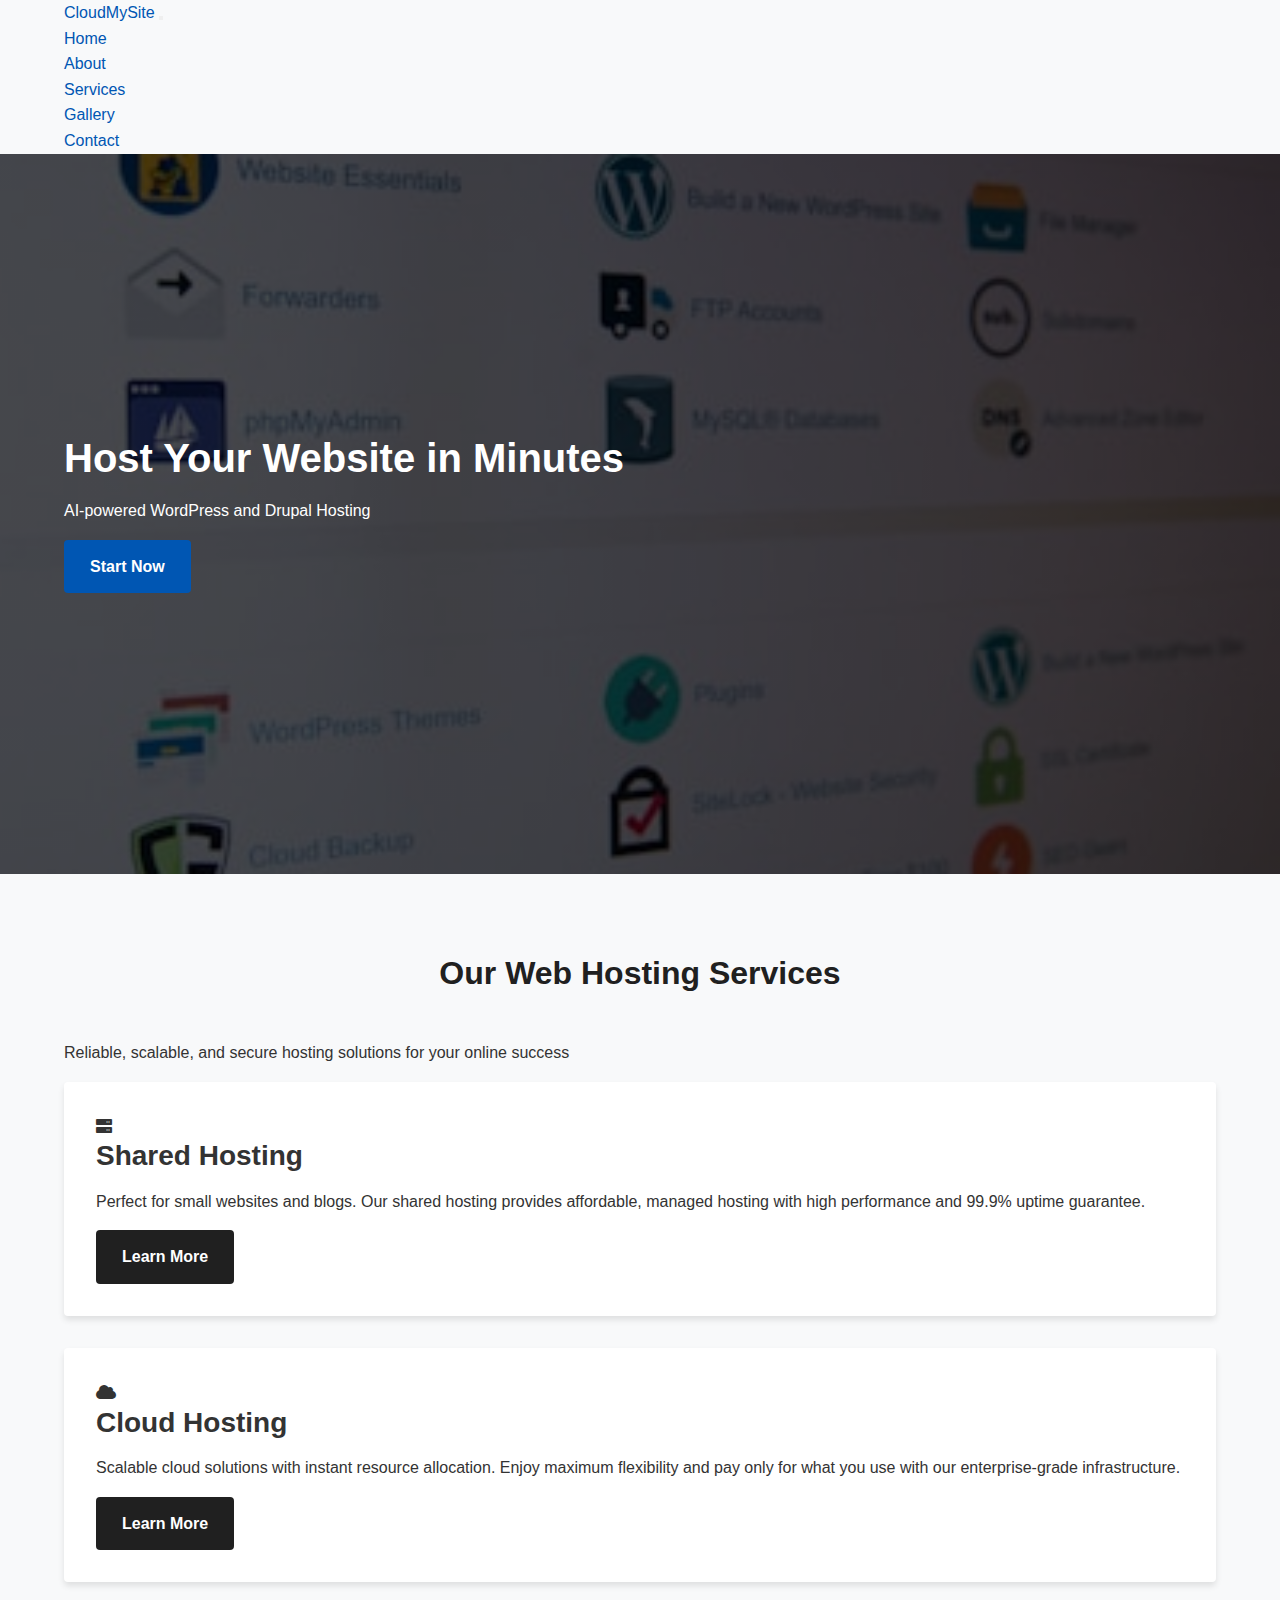
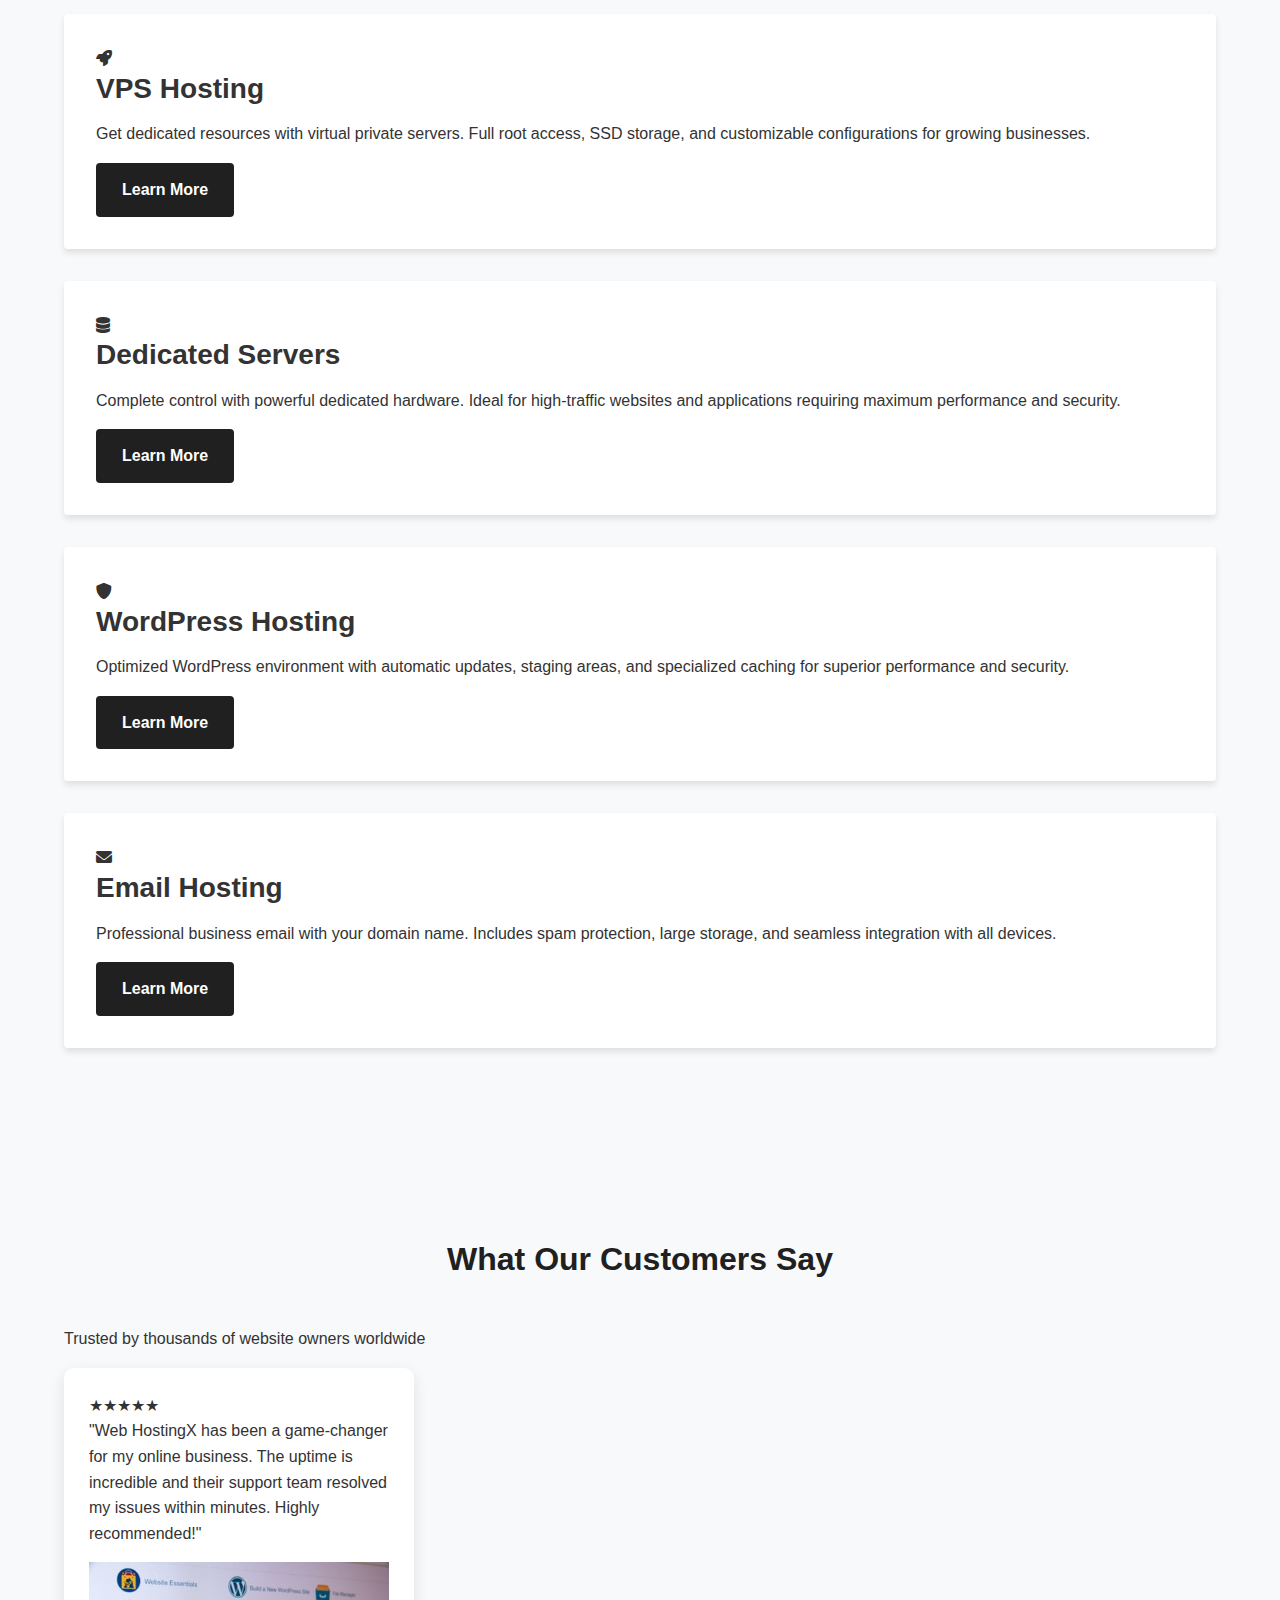
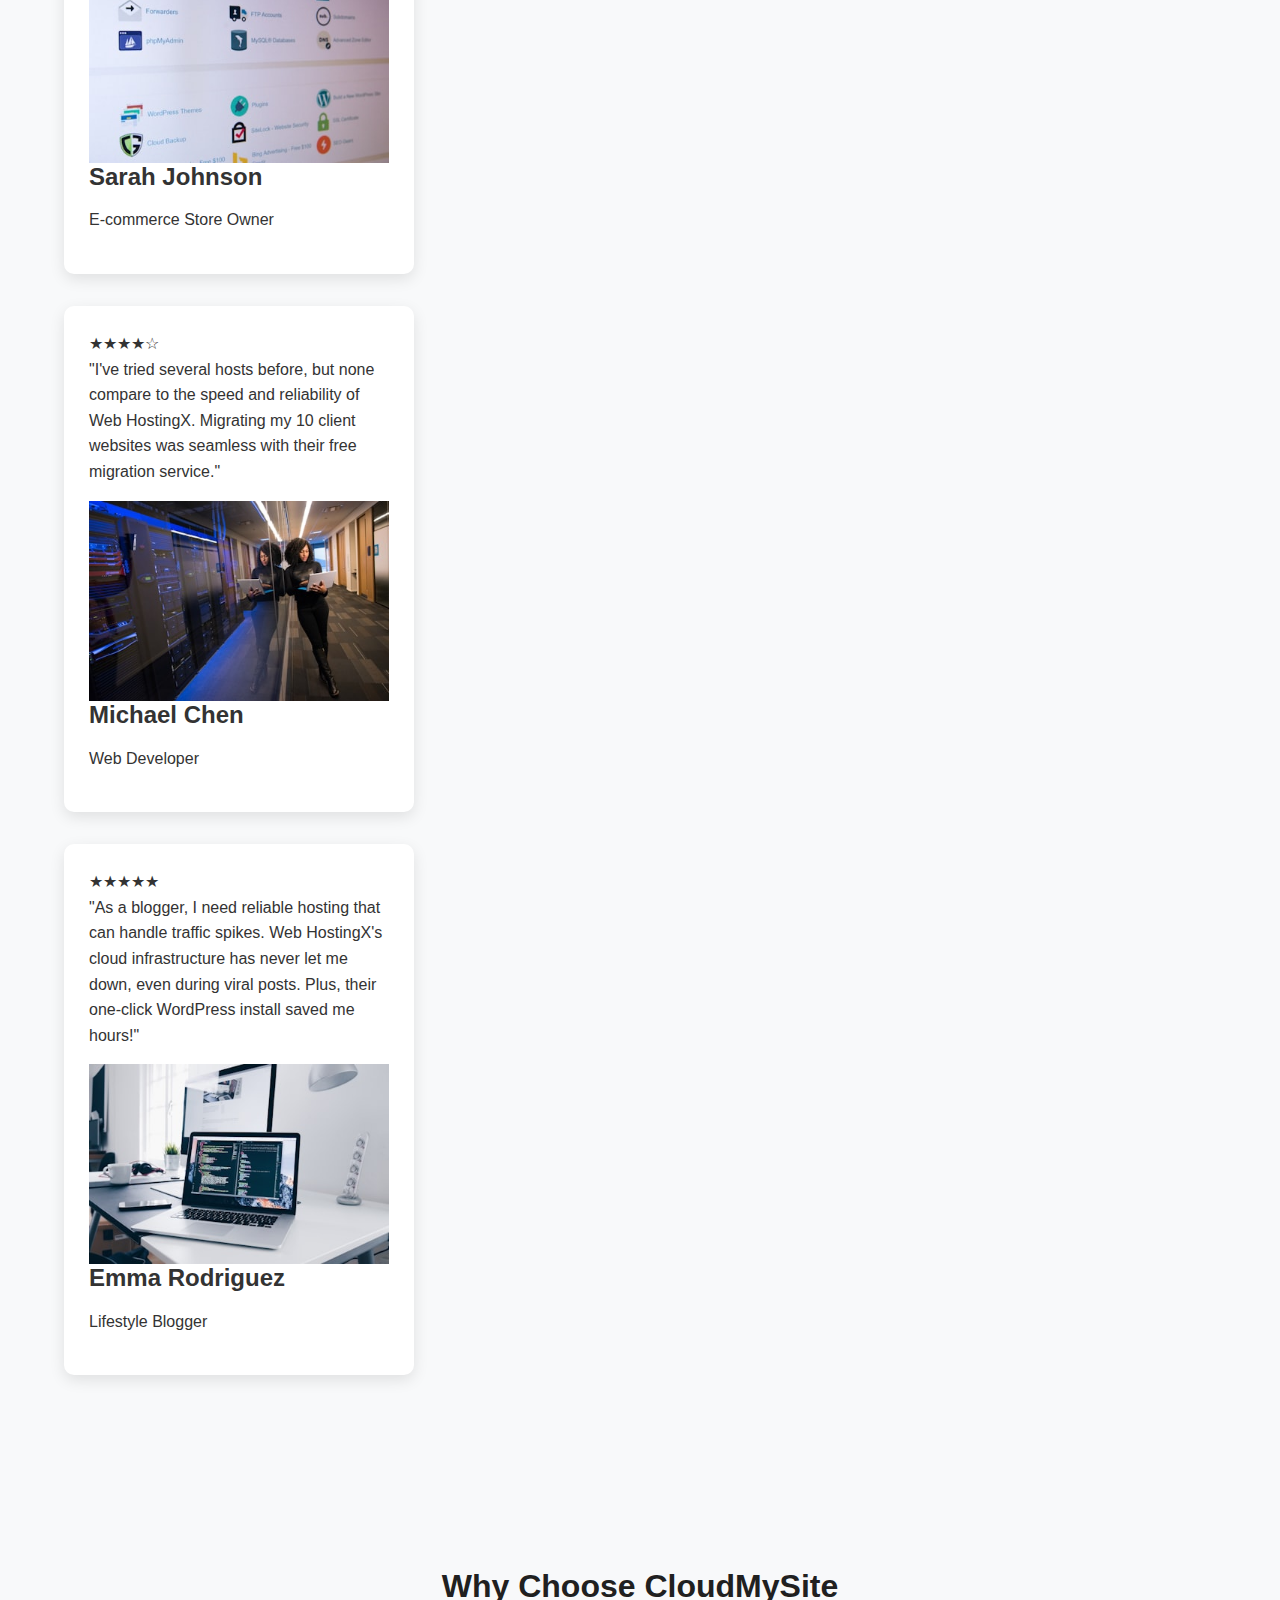
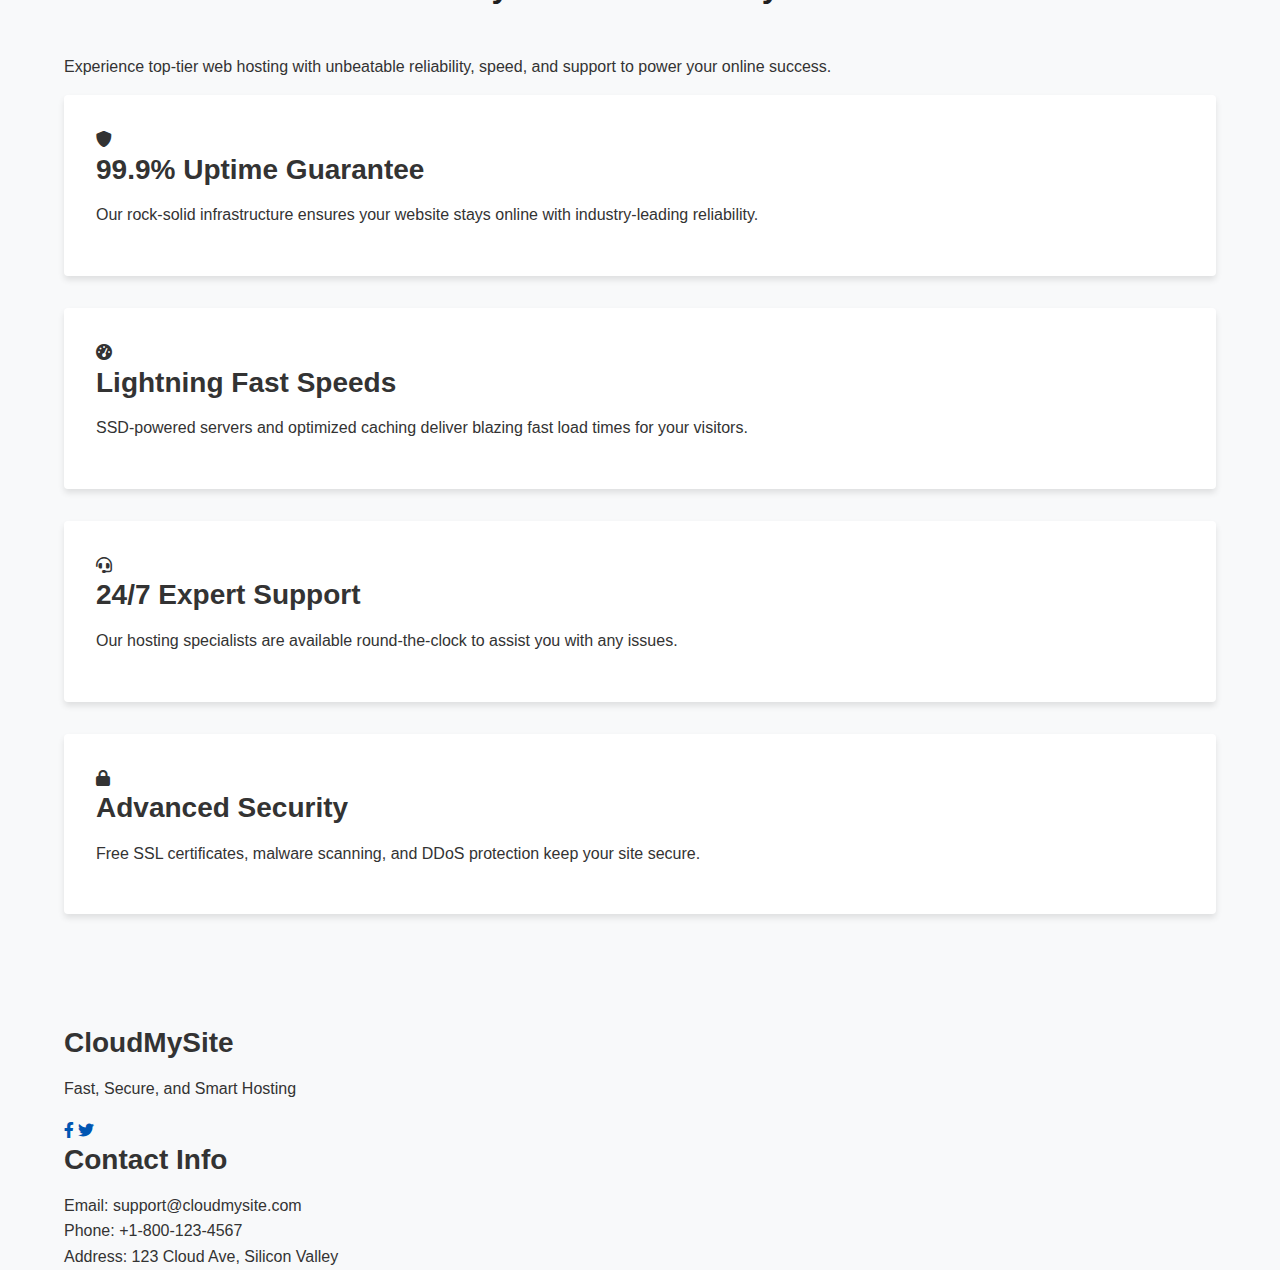
<file: index.html>
<!DOCTYPE html>
            <html lang="en">
            
        <head>
            <meta charset="UTF-8">
            <meta name="viewport" content="width=device-width, initial-scale=1.0">
            <title>CloudMySite - CloudMySite | Professional Web Hosting Services</title>
            <meta name="description" content="Professional Web Hosting Services for CloudMySite. Fast, Secure, and Smart Hosting.">
            <link rel="stylesheet" href="https://cdnjs.cloudflare.com/ajax/libs/font-awesome/6.0.0/css/all.min.css">
            <link rel="stylesheet" href="css/base.css">
            <link rel="stylesheet" href="css/custom.css"> <!-- Add this line -->
            <link rel="stylesheet" href="css/index.css">
            <link rel="preconnect" href="https://fonts.googleapis.com">
            <link rel="preconnect" href="https://fonts.gstatic.com" crossorigin>
            <link href="https://fonts.googleapis.com/css2?family=Open+Sans:wght@400;600;700&family=Roboto:wght@400;500;700&display=swap" rel="stylesheet">


        </head>
                
            <body>
                
        <header class="header">
            <div class="container">
                <nav class="navbar">
                    <a href="index.html" class="logo">CloudMySite</a>
                    <button id="mobile-menu-btn" class="mobile-menu-btn">
                        <span></span>
                        <span></span>
                        <span></span>
                    </button>
                    <ul class="nav-links">
                        <li><a href="index.html">Home</a></li>
<li><a href="about.html">About</a></li>
<li><a href="services.html">Services</a></li>
<li><a href="gallery.html">Gallery</a></li>
<li><a href="contact.html">Contact</a></li>
                    </ul>
                </nav>
            </div>
        </header>
        

                <main>
                    <!-- Hero Section -->
                    <section class="hero" style="background-image: linear-gradient(rgba(0, 0, 0, 0.7), rgba(0, 0, 0, 0.7)), url('assets/images/Web-Hosting1.jpg');">
  <div class="container">
    <div class="hero-content">
      <h1>Host Your Website in Minutes</h1>
      <p>AI-powered WordPress and Drupal Hosting</p>
      <a href="contact.html" class="btn btn-primary" style="background-color: #0056b3;">Start Now</a>
    </div>
  </div>
</section>

                    <!-- Services Preview -->
                    <section class="section services">
    <div class="container">
        <header class="section-header">
            <h2 class="section-title">Our Web Hosting Services</h2>
            <p class="section-subtitle">Reliable, scalable, and secure hosting solutions for your online success</p>
        </header>

        <div class="services-grid">
            <div class="service-card">
                <i class="fas fa-server feature-icon"></i>
                <h3>Shared Hosting</h3>
                <p>Perfect for small websites and blogs. Our shared hosting provides affordable, managed hosting with high performance and 99.9% uptime guarantee.</p>
                <a href="services.html#shared-hosting" class="btn btn-secondary">Learn More</a>
            </div>

            <div class="service-card">
                <i class="fas fa-cloud feature-icon"></i>
                <h3>Cloud Hosting</h3>
                <p>Scalable cloud solutions with instant resource allocation. Enjoy maximum flexibility and pay only for what you use with our enterprise-grade infrastructure.</p>
                <a href="services.html#cloud-hosting" class="btn btn-secondary">Learn More</a>
            </div>

            <div class="service-card">
                <i class="fas fa-rocket feature-icon"></i>
                <h3>VPS Hosting</h3>
                <p>Get dedicated resources with virtual private servers. Full root access, SSD storage, and customizable configurations for growing businesses.</p>
                <a href="services.html#vps-hosting" class="btn btn-secondary">Learn More</a>
            </div>

            <div class="service-card">
                <i class="fas fa-database feature-icon"></i>
                <h3>Dedicated Servers</h3>
                <p>Complete control with powerful dedicated hardware. Ideal for high-traffic websites and applications requiring maximum performance and security.</p>
                <a href="services.html#dedicated-servers" class="btn btn-secondary">Learn More</a>
            </div>

            <div class="service-card">
                <i class="fas fa-shield-alt feature-icon"></i>
                <h3>WordPress Hosting</h3>
                <p>Optimized WordPress environment with automatic updates, staging areas, and specialized caching for superior performance and security.</p>
                <a href="services.html#wordpress-hosting" class="btn btn-secondary">Learn More</a>
            </div>

            <div class="service-card">
                <i class="fas fa-envelope feature-icon"></i>
                <h3>Email Hosting</h3>
                <p>Professional business email with your domain name. Includes spam protection, large storage, and seamless integration with all devices.</p>
                <a href="services.html#email-hosting" class="btn btn-secondary">Learn More</a>
            </div>
        </div>
    </div>
</section>

                    <!-- Testimonials -->
                    <section class="section testimonials">
  <div class="container">
    <div class="section-header">
      <h2 class="section-title">What Our Customers Say</h2>
      <p class="section-subtitle">Trusted by thousands of website owners worldwide</p>
    </div>

    <div class="testimonials-grid">
      <!-- Testimonial 1 -->
      <div class="testimonial-card">
        <div class="testimonial-content">
          <div class="stars">★★★★★</div>
          <p>"Web HostingX has been a game-changer for my online business. The uptime is incredible and their support team resolved my issues within minutes. Highly recommended!"</p>
        </div>
        <div class="testimonial-author">
          <img src="assets/images/Web-Hosting1.jpg" alt="Sarah Johnson - E-commerce store owner">
          <div class="author-info">
            <h4>Sarah Johnson</h4>
            <p>E-commerce Store Owner</p>
          </div>
        </div>
      </div>

      <!-- Testimonial 2 -->
      <div class="testimonial-card">
        <div class="testimonial-content">
          <div class="stars">★★★★☆</div>
          <p>"I've tried several hosts before, but none compare to the speed and reliability of Web HostingX. Migrating my 10 client websites was seamless with their free migration service."</p>
        </div>
        <div class="testimonial-author">
          <img src="assets/images/Web-Hosting2.jpg" alt="Michael Chen - Web Developer">
          <div class="author-info">
            <h4>Michael Chen</h4>
            <p>Web Developer</p>
          </div>
        </div>
      </div>

      <!-- Testimonial 3 -->
      <div class="testimonial-card">
        <div class="testimonial-content">
          <div class="stars">★★★★★</div>
          <p>"As a blogger, I need reliable hosting that can handle traffic spikes. Web HostingX's cloud infrastructure has never let me down, even during viral posts. Plus, their one-click WordPress install saved me hours!"</p>
        </div>
        <div class="testimonial-author">
          <img src="assets/images/Web-Hosting3.jpg" alt="Emma Rodriguez - Lifestyle Blogger">
          <div class="author-info">
            <h4>Emma Rodriguez</h4>
            <p>Lifestyle Blogger</p>
          </div>
        </div>
      </div>
    </div>
  </div>
</section>

                    <!-- Why Choose Us -->
                    <section class="section why-choose-us">
    <div class="container">
        <div class="section-header">
            <h2 class="section-title">Why Choose CloudMySite</h2>
            <p class="section-subtitle">Experience top-tier web hosting with unbeatable reliability, speed, and support to power your online success.</p>
        </div>

        <div class="feature-grid">
            <div class="feature-card">
                <div class="feature-icon">
                    <i class="fas fa-shield-alt"></i>
                </div>
                <h3>99.9% Uptime Guarantee</h3>
                <p>Our rock-solid infrastructure ensures your website stays online with industry-leading reliability.</p>
            </div>

            <div class="feature-card">
                <div class="feature-icon">
                    <i class="fas fa-tachometer-alt"></i>
                </div>
                <h3>Lightning Fast Speeds</h3>
                <p>SSD-powered servers and optimized caching deliver blazing fast load times for your visitors.</p>
            </div>

            <div class="feature-card">
                <div class="feature-icon">
                    <i class="fas fa-headset"></i>
                </div>
                <h3>24/7 Expert Support</h3>
                <p>Our hosting specialists are available round-the-clock to assist you with any issues.</p>
            </div>

            <div class="feature-card">
                <div class="feature-icon">
                    <i class="fas fa-lock"></i>
                </div>
                <h3>Advanced Security</h3>
                <p>Free SSL certificates, malware scanning, and DDoS protection keep your site secure.</p>
            </div>
        </div>
    </div>
</section>
                </main>

                
        <footer class="footer">
            <div class="container">
                <div class="footer-content">
                    <div class="footer-column">
                        <h3>CloudMySite</h3>
                        <p>Fast, Secure, and Smart Hosting</p>
                        <div class="social-links">
                            <a href="https://facebook.com/cloudmysite"><i class="fab fa-facebook-f"></i></a>
                            
                            <a href="https://twitter.com/cloudmysite"><i class="fab fa-twitter"></i></a>
                            
                        </div>
                    </div>
                    <div class="footer-column">
                        <h3>Contact Info</h3>
                        <ul class="footer-links">
                            <li>Email: support@cloudmysite.com</li>
                            <li>Phone: +1-800-123-4567</li>
                            <li>Address: 123 Cloud Ave, Silicon Valley</li>
                        </ul>
                    </div>
                </div>
            </div>
        </footer>

        

                <script src="js/base.js"></script>
                <script src="js/index.js"></script>
                <script src="js/form-handler.js"></script>
            </body>
            </html>
</file>
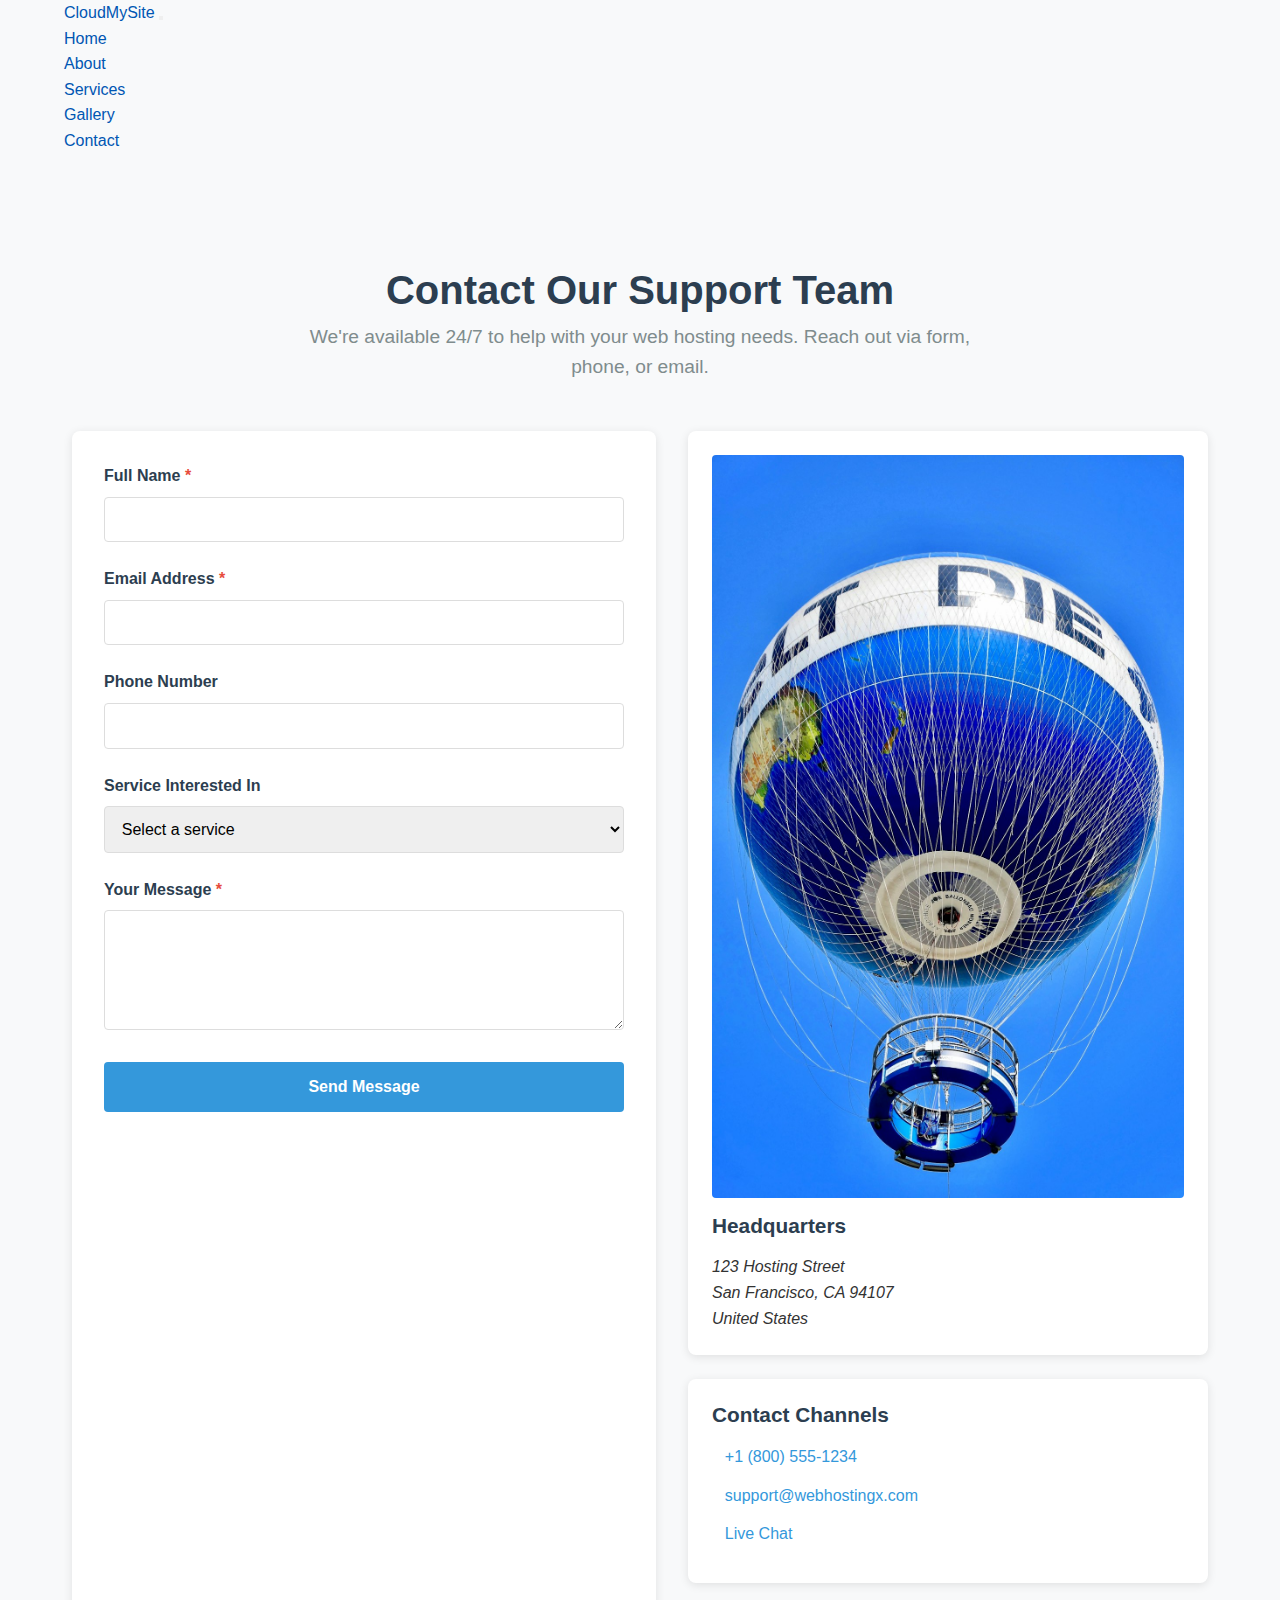
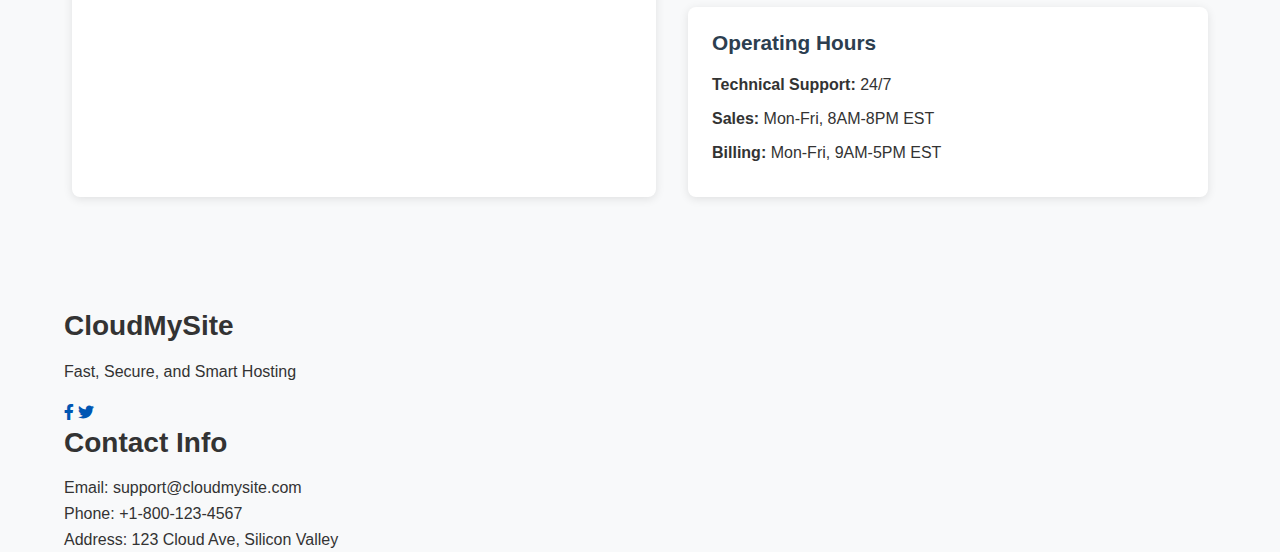
<file: contact.html>
<!DOCTYPE html>
            <html lang="en">
            
        <head>
            <meta charset="UTF-8">
            <meta name="viewport" content="width=device-width, initial-scale=1.0">
            <title>CloudMySite - Contact CloudMySite</title>
            <meta name="description" content="Contact CloudMySite for Web Hosting services. Fast, Secure, and Smart Hosting">
            <link rel="stylesheet" href="https://cdnjs.cloudflare.com/ajax/libs/font-awesome/6.0.0/css/all.min.css">
            <link rel="stylesheet" href="css/base.css">
            <link rel="stylesheet" href="css/custom.css"> <!-- Add this line -->
            <link rel="stylesheet" href="css/contact.css">
            <link rel="preconnect" href="https://fonts.googleapis.com">
            <link rel="preconnect" href="https://fonts.gstatic.com" crossorigin>
            <link href="https://fonts.googleapis.com/css2?family=Open+Sans:wght@400;600;700&family=Roboto:wght@400;500;700&display=swap" rel="stylesheet">


        </head>
                
            <body>
                
        <header class="header">
            <div class="container">
                <nav class="navbar">
                    <a href="index.html" class="logo">CloudMySite</a>
                    <button id="mobile-menu-btn" class="mobile-menu-btn">
                        <span></span>
                        <span></span>
                        <span></span>
                    </button>
                    <ul class="nav-links">
                        <li><a href="index.html">Home</a></li>
<li><a href="about.html">About</a></li>
<li><a href="services.html">Services</a></li>
<li><a href="gallery.html">Gallery</a></li>
<li><a href="contact.html">Contact</a></li>
                    </ul>
                </nav>
            </div>
        </header>
        
                <main>
                    <section class="section contact">
                        <main class="contact-page">
    <section class="contact-header">
        <h1>Contact Our Support Team</h1>
        <p class="subheading">We're available 24/7 to help with your web hosting needs. Reach out via form, phone, or email.</p>
    </section>

    <div class="contact-container">
        <div class="contact-form-column">
            <form id="customForm" data-form-handler="" class="hosting-contact-form">
                <div class="form-group">
                    <label for="name">Full Name <span class="required">*</span></label>
                    <input type="text" id="name" name="name" required>
                </div>
                
                <div class="form-group">
                    <label for="email">Email Address <span class="required">*</span></label>
                    <input type="email" id="email" name="email" required>
                </div>
                
                <div class="form-group">
                    <label for="phone">Phone Number</label>
                    <input type="tel" id="phone" name="phone">
                </div>
                
                <div class="form-group">
                    <label for="service">Service Interested In</label>
                    <select id="service" name="service">
                        <option value="">Select a service</option>
                        <option value="shared-hosting">Shared Hosting</option>
                        <option value="vps">VPS Hosting</option>
                        <option value="dedicated">Dedicated Servers</option>
                        <option value="wordpress">WordPress Hosting</option>
                        <option value="email">Email Hosting</option>
                        <option value="support">Technical Support</option>
                    </select>
                </div>
                
                <div class="form-group">
                    <label for="message">Your Message <span class="required">*</span></label>
                    <textarea id="message" name="message" rows="5" required></textarea>
                </div>
                
                <button type="submit" class="submit-btn">Send Message</button>
            </form>
        </div>
        
        <div class="contact-info-column">
            <div class="info-card">
                <img src="images/Web-Hosting1.jpg" alt="Our headquarters" class="contact-img">
                <h3>Headquarters</h3>
                <address>
                    123 Hosting Street<br>
                    San Francisco, CA 94107<br>
                    United States
                </address>
            </div>
            
            <div class="info-card">
                <h3>Contact Channels</h3>
                <ul class="contact-channels">
                    <li><i class="icon-phone"></i> <a href="tel:+18005551234">+1 (800) 555-1234</a></li>
                    <li><i class="icon-email"></i> <a href="mailto:support@webhostingx.com">support@webhostingx.com</a></li>
                    <li><i class="icon-chat"></i> <a href="#">Live Chat</a></li>
                </ul>
            </div>
            
            <div class="info-card">
                <h3>Operating Hours</h3>
                <ul class="hours-list">
                    <li><strong>Technical Support:</strong> 24/7</li>
                    <li><strong>Sales:</strong> Mon-Fri, 8AM-8PM EST</li>
                    <li><strong>Billing:</strong> Mon-Fri, 9AM-5PM EST</li>
                </ul>
            </div>
        </div>
    </div>
</main>
                    </section>
                </main>
                
        <footer class="footer">
            <div class="container">
                <div class="footer-content">
                    <div class="footer-column">
                        <h3>CloudMySite</h3>
                        <p>Fast, Secure, and Smart Hosting</p>
                        <div class="social-links">
                            <a href="https://facebook.com/cloudmysite"><i class="fab fa-facebook-f"></i></a>
                            
                            <a href="https://twitter.com/cloudmysite"><i class="fab fa-twitter"></i></a>
                            
                        </div>
                    </div>
                    <div class="footer-column">
                        <h3>Contact Info</h3>
                        <ul class="footer-links">
                            <li>Email: support@cloudmysite.com</li>
                            <li>Phone: +1-800-123-4567</li>
                            <li>Address: 123 Cloud Ave, Silicon Valley</li>
                        </ul>
                    </div>
                </div>
            </div>
        </footer>

        
                <script src="js/base.js"></script>
                <script src="js/form-handler.js"></script>
                <script src="js/contact.js"></script>
            </body>
            </html>
</file>
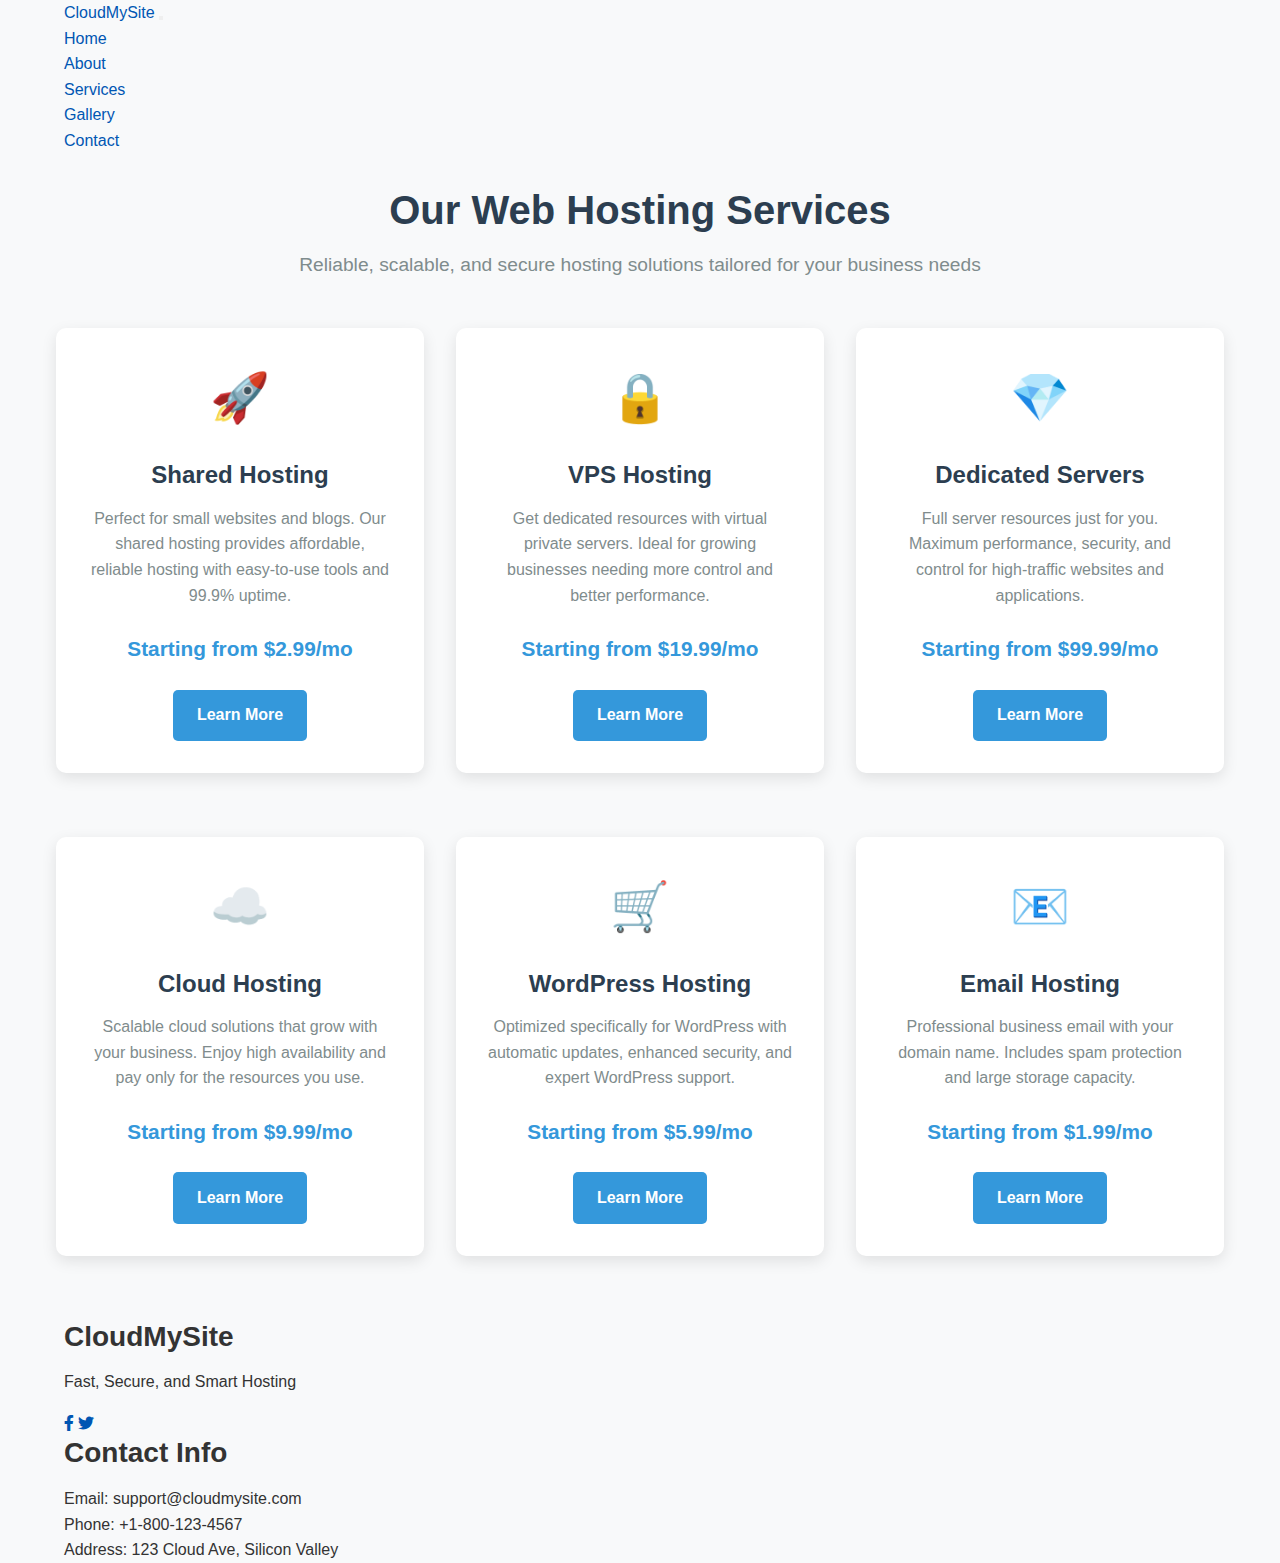
<file: services.html>
<!DOCTYPE html>
            <html lang="en">
            
        <head>
            <meta charset="UTF-8">
            <meta name="viewport" content="width=device-width, initial-scale=1.0">
            <title>CloudMySite - CloudMySite | Professional Web Hosting Services</title>
            <meta name="description" content="Professional Web Hosting Services for CloudMySite. Fast, Secure, and Smart Hosting.">
            <link rel="stylesheet" href="https://cdnjs.cloudflare.com/ajax/libs/font-awesome/6.0.0/css/all.min.css">
            <link rel="stylesheet" href="css/base.css">
            <link rel="stylesheet" href="css/custom.css"> <!-- Add this line -->
            <link rel="stylesheet" href="css/services.css">
            <link rel="preconnect" href="https://fonts.googleapis.com">
            <link rel="preconnect" href="https://fonts.gstatic.com" crossorigin>
            <link href="https://fonts.googleapis.com/css2?family=Open+Sans:wght@400;600;700&family=Roboto:wght@400;500;700&display=swap" rel="stylesheet">


        </head>
                
            <body>
            
        <header class="header">
            <div class="container">
                <nav class="navbar">
                    <a href="index.html" class="logo">CloudMySite</a>
                    <button id="mobile-menu-btn" class="mobile-menu-btn">
                        <span></span>
                        <span></span>
                        <span></span>
                    </button>
                    <ul class="nav-links">
                        <li><a href="index.html">Home</a></li>
<li><a href="about.html">About</a></li>
<li><a href="services.html">Services</a></li>
<li><a href="gallery.html">Gallery</a></li>
<li><a href="contact.html">Contact</a></li>
                    </ul>
                </nav>
            </div>
        </header>
        

            <main>
                <main class="services-page">
  <section class="services-intro">
    <h1>Our Web Hosting Services</h1>
    <p class="subheading">Reliable, scalable, and secure hosting solutions tailored for your business needs</p>
  </section>

  <div class="services-grid">
    <!-- Service Card 1 -->
    <div class="service-card">
      <div class="service-icon">🚀</div>
      <h3>Shared Hosting</h3>
      <p>Perfect for small websites and blogs. Our shared hosting provides affordable, reliable hosting with easy-to-use tools and 99.9% uptime.</p>
      <div class="price">Starting from $2.99/mo</div>
      <a href="#" class="learn-more-btn">Learn More</a>
    </div>

    <!-- Service Card 2 -->
    <div class="service-card">
      <div class="service-icon">🔒</div>
      <h3>VPS Hosting</h3>
      <p>Get dedicated resources with virtual private servers. Ideal for growing businesses needing more control and better performance.</p>
      <div class="price">Starting from $19.99/mo</div>
      <a href="#" class="learn-more-btn">Learn More</a>
    </div>

    <!-- Service Card 3 -->
    <div class="service-card">
      <div class="service-icon">💎</div>
      <h3>Dedicated Servers</h3>
      <p>Full server resources just for you. Maximum performance, security, and control for high-traffic websites and applications.</p>
      <div class="price">Starting from $99.99/mo</div>
      <a href="#" class="learn-more-btn">Learn More</a>
    </div>

    <!-- Service Card 4 -->
    <div class="service-card">
      <div class="service-icon">☁️</div>
      <h3>Cloud Hosting</h3>
      <p>Scalable cloud solutions that grow with your business. Enjoy high availability and pay only for the resources you use.</p>
      <div class="price">Starting from $9.99/mo</div>
      <a href="#" class="learn-more-btn">Learn More</a>
    </div>

    <!-- Service Card 5 -->
    <div class="service-card">
      <div class="service-icon">🛒</div>
      <h3>WordPress Hosting</h3>
      <p>Optimized specifically for WordPress with automatic updates, enhanced security, and expert WordPress support.</p>
      <div class="price">Starting from $5.99/mo</div>
      <a href="#" class="learn-more-btn">Learn More</a>
    </div>

    <!-- Service Card 6 -->
    <div class="service-card">
      <div class="service-icon">📧</div>
      <h3>Email Hosting</h3>
      <p>Professional business email with your domain name. Includes spam protection and large storage capacity.</p>
      <div class="price">Starting from $1.99/mo</div>
      <a href="#" class="learn-more-btn">Learn More</a>
    </div>
  </div>
</main>
            </main>

            
        <footer class="footer">
            <div class="container">
                <div class="footer-content">
                    <div class="footer-column">
                        <h3>CloudMySite</h3>
                        <p>Fast, Secure, and Smart Hosting</p>
                        <div class="social-links">
                            <a href="https://facebook.com/cloudmysite"><i class="fab fa-facebook-f"></i></a>
                            
                            <a href="https://twitter.com/cloudmysite"><i class="fab fa-twitter"></i></a>
                            
                        </div>
                    </div>
                    <div class="footer-column">
                        <h3>Contact Info</h3>
                        <ul class="footer-links">
                            <li>Email: support@cloudmysite.com</li>
                            <li>Phone: +1-800-123-4567</li>
                            <li>Address: 123 Cloud Ave, Silicon Valley</li>
                        </ul>
                    </div>
                </div>
            </div>
        </footer>

        

            <script src="js/base.js"></script>
            <script src="js/services.js"></script>
            <script src="js/form-handler.js"></script>
            </body>
            </html>
</file>
<file: css/base.css>
:root {
  --primary-color: #0056b3;
  --secondary-color: #202020;
  --accent-color: #ff7f00; /* Complementary orange to blue */
  --font-family-base: 'Poppins', sans-serif;
  --text-color: #333;
  --text-light: #fff;
  --bg-light: #f8f9fa;
  --border-radius: 4px;
  --box-shadow: 0 4px 6px rgba(0, 0, 0, 0.1);
  --transition: all 0.3s ease;
}

/* Global Resets and Base Styling */
*,
*::before,
*::after {
  box-sizing: border-box;
  margin: 0;
  padding: 0;
}

html {
  scroll-behavior: smooth;
}

body {
  font-family: var(--font-family-base);
  line-height: 1.6;
  color: var(--text-color);
  background-color: var(--bg-light);
  overflow-x: hidden;
}

a {
  text-decoration: none;
  color: var(--primary-color);
  transition: var(--transition);
}

a:hover {
  color: var(--accent-color);
}

img {
  max-width: 100%;
  height: auto;
  display: block;
}

ul {
  list-style: none;
}

/* Typography */
h1, h2, h3, h4, h5, h6 {
  margin-bottom: 1rem;
  line-height: 1.2;
  font-weight: 700;
}

h1 { font-size: 2.5rem; }
h2 { font-size: 2rem; }
h3 { font-size: 1.75rem; }
h4 { font-size: 1.5rem; }
h5 { font-size: 1.25rem; }
h6 { font-size: 1rem; }

p {
  margin-bottom: 1rem;
}

/* Buttons */
.btn {
  display: inline-block;
  padding: 0.75rem 1.5rem;
  border-radius: var(--border-radius);
  font-weight: 600;
  text-align: center;
  cursor: pointer;
  transition: var(--transition);
  border: 2px solid transparent;
}

.btn-primary {
  background-color: var(--primary-color);
  color: var(--text-light);
}

.btn-primary:hover {
  background-color: transparent;
  border-color: var(--primary-color);
  color: var(--primary-color);
}

.btn-secondary {
  background-color: var(--secondary-color);
  color: var(--text-light);
}

.btn-secondary:hover {
  background-color: transparent;
  border-color: var(--secondary-color);
  color: var(--secondary-color);
}

/* Layout and Utility Classes */
.container {
  width: 100%;
  max-width: 1200px;
  margin: 0 auto;
  padding: 0 1.5rem;
}

.section {
  padding: 5rem 0;
}

.section-title {
  text-align: center;
  margin-bottom: 3rem;
  color: var(--secondary-color);
}

.hero {
  min-height: 80vh;
  display: flex;
  align-items: center;
  background: linear-gradient(rgba(0, 0, 0, 0.7), rgba(0, 0, 0, 0.7)), url('../images/hero-bg.jpg');
  background-size: cover;
  background-position: center;
  color: var(--text-light);
}

.hero-content {
  max-width: 600px;
}

/* Utility Classes */
.mt-1 { margin-top: 1rem; }
.mt-2 { margin-top: 2rem; }
.mt-3 { margin-top: 3rem; }
.mb-1 { margin-bottom: 1rem; }
.mb-2 { margin-bottom: 2rem; }
.mb-3 { margin-bottom: 3rem; }
.pt-1 { padding-top: 1rem; }
.pt-2 { padding-top: 2rem; }
.pt-3 { padding-top: 3rem; }
.pb-1 { padding-bottom: 1rem; }
.pb-2 { padding-bottom: 2rem; }
.pb-3 { padding-bottom: 3rem; }

.shadow { box-shadow: var(--box-shadow); }
.rounded { border-radius: var(--border-radius); }
.rounded-full { border-radius: 50%; }

.text-center { text-align: center; }
.text-primary { color: var(--primary-color); }
.text-accent { color: var(--accent-color); }

/* Component Classes */
.service-card,
.feature-card,
.testimonial-card {
  background: #fff;
  border-radius: var(--border-radius);
  padding: 2rem;
  box-shadow: var(--box-shadow);
  transition: var(--transition);
  margin-bottom: 2rem;
}

.service-card:hover,
.feature-card:hover,
.testimonial-card:hover {
  transform: translateY(-5px);
}

.service-card .icon {
  font-size: 2.5rem;
  color: var(--primary-color);
  margin-bottom: 1rem;
}

.testimonial-card .quote {
  font-style: italic;
  margin-bottom: 1rem;
}

.testimonial-card .author {
  font-weight: 700;
  color: var(--secondary-color);
}

.pricing-card {
  background: #fff;
  border-radius: var(--border-radius);
  padding: 2rem;
  box-shadow: var(--box-shadow);
  text-align: center;
  transition: var(--transition);
}

.pricing-card.featured {
  border: 2px solid var(--accent-color);
  position: relative;
  overflow: hidden;
}

.pricing-card.featured::before {
  content: 'Popular';
  position: absolute;
  top: 0;
  right: 0;
  background: var(--accent-color);
  color: #fff;
  padding: 0.5rem 1rem;
  font-size: 0.8rem;
  font-weight: 700;
}

.pricing-card .price {
  font-size: 2.5rem;
  font-weight: 700;
  color: var(--primary-color);
  margin: 1rem 0;
}

/* Responsive Media Queries */
@media (max-width: 1024px) {
  .container {
    max-width: 900px;
  }

  h1 { font-size: 2.25rem; }
  h2 { font-size: 1.75rem; }
}

@media (max-width: 768px) {
  .container {
    max-width: 700px;
  }

  .section {
    padding: 3rem 0;
  }

  .hero {
    min-height: 60vh;
  }

  h1 { font-size: 2rem; }
  h2 { font-size: 1.5rem; }
}

@media (max-width: 480px) {
  .container {
    padding: 0 1rem;
  }

  .btn {
    padding: 0.5rem 1rem;
    font-size: 0.9rem;
  }

  h1 { font-size: 1.75rem; }
  h2 { font-size: 1.25rem; }
}
</file>
<file: css/custom.css>
:root {
        --primary-color: #0056b3;
        --secondary-color: #202020;
        --preferred-font: 'Poppins';
    }
</file>
<file: css/index.css>
/* Hero Section Styles */
.hero {
    background: linear-gradient(rgba(0, 0, 0, 0.7), rgba(0, 0, 0, 0.7)), 
                url('assets/images/web-hosting1.jpg');
    background-size: cover;
    background-position: center;
    background-repeat: no-repeat;
    color: white;
    padding: 100px 20px;
    min-height: 80vh;
    display: flex;
    align-items: center;
}

.hero-container {
    max-width: 1200px;
    margin: 0 auto;
    display: flex;
    flex-wrap: wrap;
    align-items: center;
    justify-content: space-between;
    gap: 40px;
}

.hero-content {
    flex: 1;
    min-width: 300px;
}

.hero-title {
    font-size: 3.5rem;
    font-weight: 800;
    margin-bottom: 20px;
    line-height: 1.2;
    background: linear-gradient(to right, #4facfe, #00f2fe);
    -webkit-background-clip: text;
    background-clip: text;
    color: transparent;
}

.hero-subtitle {
    font-size: 1.5rem;
    margin-bottom: 30px;
    opacity: 0.9;
}

.cta-button {
    display: inline-block;
    background: linear-gradient(to right, #4facfe, #00f2fe);
    color: white;
    padding: 15px 30px;
    border-radius: 50px;
    font-weight: 600;
    text-decoration: none;
    font-size: 1.1rem;
    transition: all 0.3s ease;
    box-shadow: 0 4px 15px rgba(0, 242, 254, 0.3);
}

.cta-button:hover {
    transform: translateY(-3px);
    box-shadow: 0 6px 20px rgba(0, 242, 254, 0.4);
}

.hero-features {
    margin-top: 30px;
    display: flex;
    flex-wrap: wrap;
    gap: 20px;
}

.hero-features span {
    display: flex;
    align-items: center;
    gap: 8px;
    font-size: 0.95rem;
}

.hero-features i {
    color: #00f2fe;
}

.hero-image {
    flex: 1;
    min-width: 300px;
    display: flex;
    justify-content: center;
}

.hero-image img {
    max-width: 100%;
    height: auto;
    animation: float 6s ease-in-out infinite;
}

@keyframes float {
    0% { transform: translateY(0px); }
    50% { transform: translateY(-20px); }
    100% { transform: translateY(0px); }
}

/* Responsive adjustments */
@media (max-width: 768px) {
    .hero-title {
        font-size: 2.5rem;
    }
    
    .hero-subtitle {
        font-size: 1.2rem;
    }
    
    .hero-container {
        flex-direction: column;
        text-align: center;
    }
    
    .hero-features {
        justify-content: center;
    }
}.testimonials-container {
  display: flex;
  flex-wrap: wrap;
  justify-content: space-around;
  gap: 30px;
  max-width: 1200px;
  margin: 0 auto;
  padding: 20px;
}

.testimonial-card {
  background-color: #fff;
  border-radius: 10px;
  box-shadow: 0 5px 15px rgba(0,0,0,0.1);
  padding: 25px;
  width: 350px;
  transition: transform 0.3s ease;
}

.testimonial-card:hover {
  transform: translateY(-5px);
}

.customer-info {
  display: flex;
  align-items: center;
  margin-bottom: 20px;
}

.customer-img {
  width: 60px;
  height: 60px;
  border-radius: 50%;
  object-fit: cover;
  margin-right: 15px;
}

.customer-details h3 {
  margin: 0;
  color: #333;
  font-size: 1.2rem;
}

.star-rating {
  color: #FFD700;
  font-size: 1.1rem;
  margin-top: 5px;
}

.testimonial-text {
  color: #666;
  line-height: 1.6;
  font-style: italic;
  margin: 0;
}
</file>
<file: css/contact.css>
/* css/contact.css */
.contact-page {
    max-width: 1200px;
    margin: 0 auto;
    padding: 2rem;
    font-family: 'Segoe UI', Tahoma, Geneva, Verdana, sans-serif;
    color: #333;
}

.contact-header {
    text-align: center;
    margin-bottom: 3rem;
}

.contact-header h1 {
    font-size: 2.5rem;
    color: #2c3e50;
    margin-bottom: 0.5rem;
}

.contact-header .subheading {
    font-size: 1.2rem;
    color: #7f8c8d;
    max-width: 700px;
    margin: 0 auto;
}

.contact-container {
    display: flex;
    gap: 2rem;
    margin-top: 2rem;
}

.contact-form-column {
    flex: 1;
    background: #fff;
    padding: 2rem;
    border-radius: 8px;
    box-shadow: 0 2px 10px rgba(0,0,0,0.1);
}

.contact-info-column {
    flex: 1;
    display: flex;
    flex-direction: column;
    gap: 1.5rem;
}

.hosting-contact-form .form-group {
    margin-bottom: 1.5rem;
}

.hosting-contact-form label {
    display: block;
    margin-bottom: 0.5rem;
    font-weight: 600;
    color: #2c3e50;
}

.hosting-contact-form .required {
    color: #e74c3c;
}

.hosting-contact-form input,
.hosting-contact-form select,
.hosting-contact-form textarea {
    width: 100%;
    padding: 0.8rem;
    border: 1px solid #ddd;
    border-radius: 4px;
    font-size: 1rem;
    transition: border-color 0.3s;
}

.hosting-contact-form input:focus,
.hosting-contact-form select:focus,
.hosting-contact-form textarea:focus {
    border-color: #3498db;
    outline: none;
}

.hosting-contact-form textarea {
    resize: vertical;
    min-height: 120px;
}

.submit-btn {
    background-color: #3498db;
    color: white;
    border: none;
    padding: 1rem 2rem;
    font-size: 1rem;
    border-radius: 4px;
    cursor: pointer;
    transition: background-color 0.3s;
    font-weight: 600;
    width: 100%;
}

.submit-btn:hover {
    background-color: #2980b9;
}

.info-card {
    background: #fff;
    padding: 1.5rem;
    border-radius: 8px;
    box-shadow: 0 2px 10px rgba(0,0,0,0.1);
}

.info-card h3 {
    color: #2c3e50;
    margin-top: 0;
    margin-bottom: 1rem;
    font-size: 1.3rem;
}

.contact-channels {
    list-style: none;
    padding: 0;
    margin: 0;
}

.contact-channels li {
    margin-bottom: 0.8rem;
    display: flex;
    align-items: center;
}

.contact-channels i {
    margin-right: 0.8rem;
    color: #3498db;
}

.contact-channels a {
    color: #3498db;
    text-decoration: none;
    transition: color 0.3s;
}

.contact-channels a:hover {
    color: #2980b9;
    text-decoration: underline;
}

.hours-list {
    list-style: none;
    padding: 0;
    margin: 0;
}

.hours-list li {
    margin-bottom: 0.5rem;
}

.contact-img {
    width: 100%;
    border-radius: 4px;
    margin-bottom: 1rem;
    height: auto;
}

/* Responsive styles */
@media (max-width: 768px) {
    .contact-container {
        flex-direction: column;
    }
    
    .contact-form-column,
    .contact-info-column {
        width: 100%;
    }
    
    .contact-header h1 {
        font-size: 2rem;
    }
    
    .contact-header .subheading {
        font-size: 1rem;
    }
}
</file>
<file: css/services.css>
/* Services Page Styles */
.services-page {
  max-width: 1200px;
  margin: 0 auto;
  padding: 2rem 1rem;
}

.services-intro {
  text-align: center;
  margin-bottom: 3rem;
}

.services-intro h1 {
  font-size: 2.5rem;
  color: #2c3e50;
  margin-bottom: 1rem;
}

.services-intro .subheading {
  font-size: 1.2rem;
  color: #7f8c8d;
  max-width: 700px;
  margin: 0 auto;
}

.services-grid {
  display: grid;
  grid-template-columns: repeat(3, 1fr);
  gap: 2rem;
}

.service-card {
  background: white;
  border-radius: 10px;
  padding: 2rem;
  box-shadow: 0 5px 15px rgba(0, 0, 0, 0.1);
  transition: transform 0.3s ease, box-shadow 0.3s ease;
  text-align: center;
}

.service-card:hover {
  transform: translateY(-5px);
  box-shadow: 0 10px 25px rgba(0, 0, 0, 0.15);
}

.service-icon {
  font-size: 3rem;
  margin-bottom: 1.5rem;
}

.service-card h3 {
  font-size: 1.5rem;
  color: #2c3e50;
  margin-bottom: 1rem;
}

.service-card p {
  color: #7f8c8d;
  line-height: 1.6;
  margin-bottom: 1.5rem;
}

.price {
  font-size: 1.3rem;
  font-weight: bold;
  color: #3498db;
  margin-bottom: 1.5rem;
}

.learn-more-btn {
  display: inline-block;
  background: #3498db;
  color: white;
  padding: 0.8rem 1.5rem;
  border-radius: 5px;
  text-decoration: none;
  font-weight: bold;
  transition: background 0.3s ease;
}

.learn-more-btn:hover {
  background: #2980b9;
}

/* Responsive Styles */
@media (max-width: 900px) {
  .services-grid {
    grid-template-columns: repeat(2, 1fr);
  }
}

@media (max-width: 768px) {
  .services-grid {
    grid-template-columns: 1fr;
  }
  
  .services-intro h1 {
    font-size: 2rem;
  }
  
  .services-intro .subheading {
    font-size: 1rem;
  }
}
</file>
